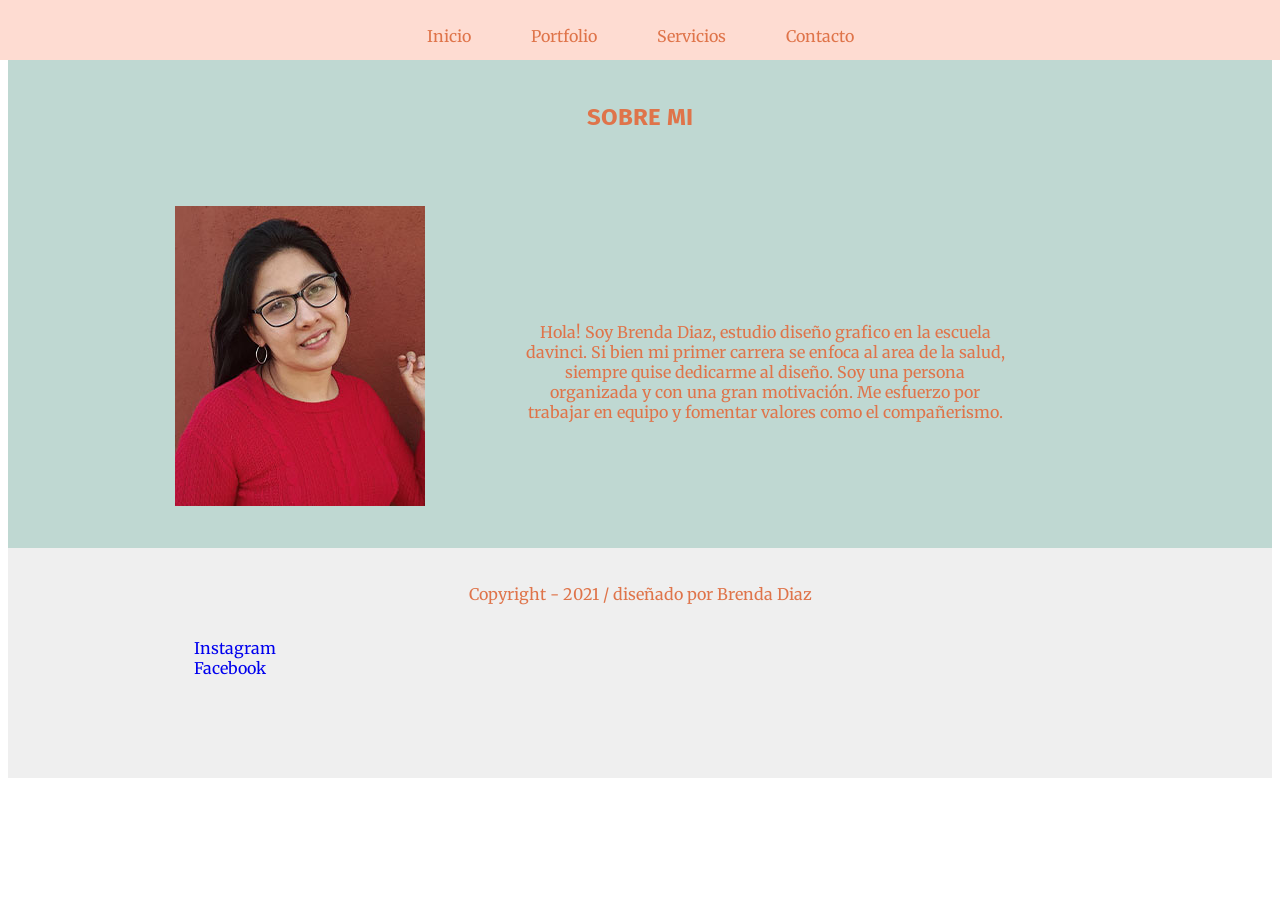
<file: DiazBrenda-FINAL/index.html>
<!DOCTYPE html>

<html lang="es">

<head>
    <meta charset="UTF-8">
    <meta http-equiv="X-UA-Compatible" content="IE=edge">
    <meta name="viewport" content="width=device-width, initial-scale=1.0">
    <title> Brenda Diaz / inicio </title>
    <link rel="stylesheet" href="https://necolas.github.io/normalize.css/8.0.1/normalize.css">

    <link rel="stylesheet" href="estilo.css">
    
    <link rel="preconnect" href="https://fonts.googleapis.com">
    <link rel="preconnect" href="https://fonts.gstatic.com" crossorigin>
    <link href="https://fonts.googleapis.com/css2?family=Fira+Sans:ital,wght@0,100;0,200;0,300;0,400;1,100;1,200;1,300&family=Merriweather:ital,wght@0,400;1,300&display=swap" rel="stylesheet">

<body>

       <nav class="navegacion">
           <ul>
               <li>
                <a href="index.html">Inicio</a>
               </li>
               <li>
                <a href="portfolio.html">Portfolio</a>
               </li>
               <li>
                <a href="servicios.html">Servicios</a>
               </li>
               <li>
                <a href="contacto.html">Contacto</a>
               </li>
           </ul>
       </nav>


<section id="sobre mi"> </section>

<section id="fotos">

 <div class="contenedor">
        
     <header>
            <h2>SOBRE MI</h2>
     </header>
        <div class="hola">
            <div class="hola"><img src="images/foto1.jpg" alt="BrendaDiaz" width="250" height="300"></div>
              <div class="content"> <p>Hola! Soy Brenda Diaz, estudio diseño grafico en la escuela davinci. Si bien mi primer carrera 
                se enfoca al area de la salud, siempre quise dedicarme al diseño. Soy una persona organizada y
                 con una gran motivación. Me esfuerzo por trabajar en equipo y fomentar valores como el compañerismo.</p>
            </div>
        </div>
        
 </div>

</section>


<footer>
  <div class="contenedor">
     <p>Copyright - 2021 / diseñado por Brenda Diaz </p>
     <ul class="redes">
         
        <li><a href="https://www.instagram.com/brendigd/?hl=es" target="new"> Instagram</a>
    
        <li><a href="https://www.facebook.com/brengd.19/" target="new"> Facebook</a></li>
     </ul>
  </div>
</footer>

</body>

</html>
</file>
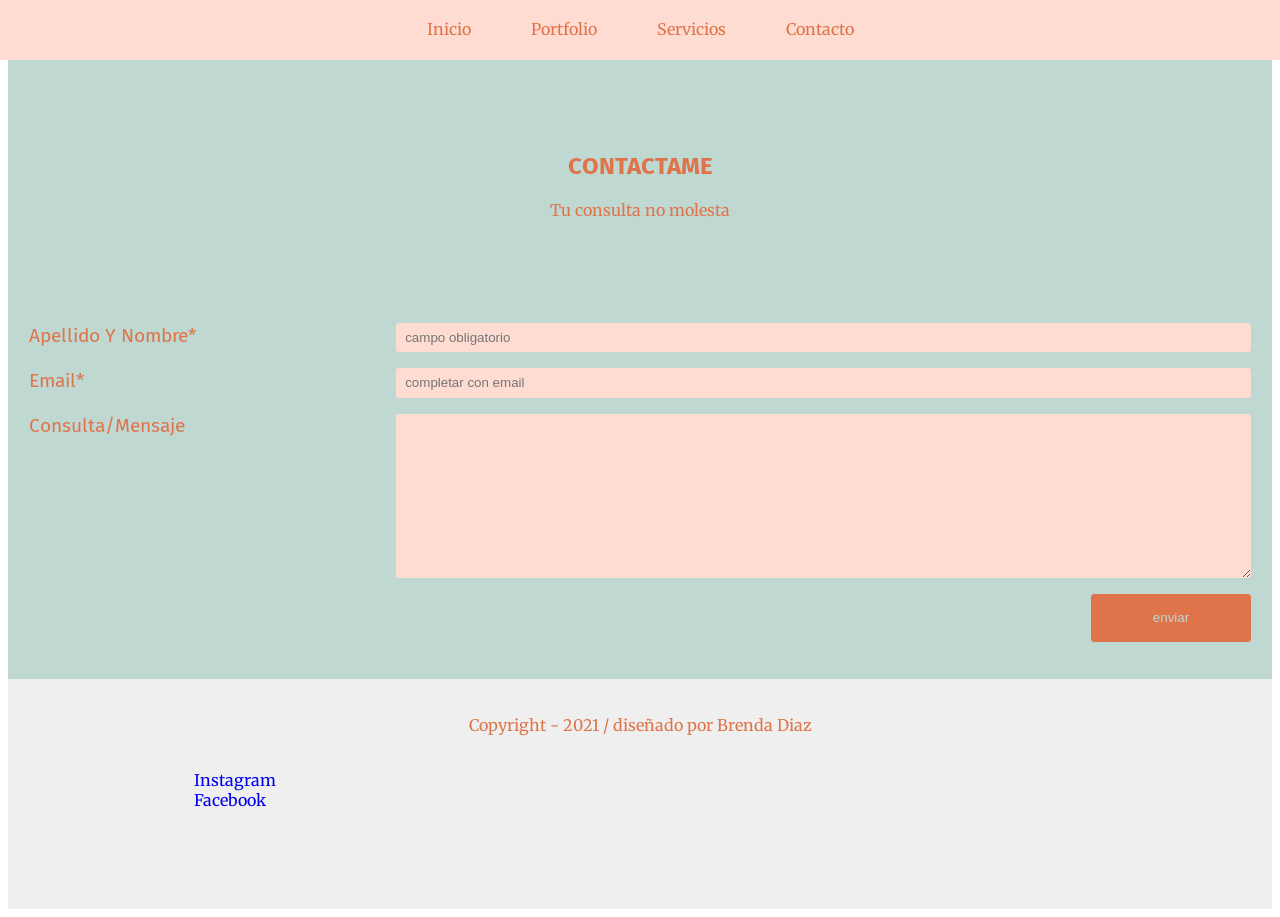
<file: DiazBrenda-FINAL/contacto.html>
<!DOCTYPE html>

<html lang="es">

<head>
    <meta charset="UTF-8">
    <meta http-equiv="X-UA-Compatible" content="IE=edge">
    <meta name="viewport" content="width=device-width, initial-scale=1.0">
    <title> Brenda Diaz / servicios </title>
    <link rel="stylesheet" href="https://necolas.github.io/normalize.css/8.0.1/normalize.css">

    <link rel="stylesheet" href="estilo.css">
    
    <link rel="preconnect" href="https://fonts.googleapis.com">
    <link rel="preconnect" href="https://fonts.gstatic.com" crossorigin>
    <link href="https://fonts.googleapis.com/css2?family=Fira+Sans:ital,wght@0,100;0,200;0,300;0,400;1,100;1,200;1,300&family=Merriweather:ital,wght@0,400;1,300&display=swap" rel="stylesheet">

<body>

    <nav class="navegacion">
        <div class="contenedor">
 
            <ul>
                <li>
                 <a href="index.html">Inicio</a>
                </li>
                <li>
                 <a href="portfolio.html">Portfolio</a>
                </li>
                <li>
                 <a href="servicios.html">Servicios</a>
                </li>
                <li>
                <a href="contacto.html">Contacto</a>
                </li>
            </ul>
         </div>
    </nav>


<section id="contactar"></section>
    <section id="formulario">
    
    <div class="contenedor"></div>

 <header>
     <h1>CONTACTAME</h1>
     <p>Tu consulta no molesta</p>
 </header>


 <form action="enviar consulta.php" method="post" enctype="multipart/form-data">
    <div class="campos">
        <label for="nombres">apellido y nombre*</label>
        <input type="text" name="nombres" id="nombres" placeholder="campo obligatorio" required>        
    </div> 

    <div class="campos">
         <label for="email">email*</label>
         <input type="email" name="email" id="email" placeholder="completar con email" required>
    </div> 

   <div class="campos">
       <label for="mensaje"> consulta/mensaje </label>
       <textarea name="mensaje" id="mensaje" cols="30" rows="10" maxlength="750" 
       placeholder="Deja tu consulta"> </textarea>
   </div> 
   <button type="submit" value= "enviar" > enviar </button> 
 </form>
 


</section>

   <footer>
<div class="contenedor">
    <p>Copyright - 2021 / diseñado por Brenda Diaz </p>
    <ul class="redes">
        <li><a href="https://www.instagram.com/brendigd/?hl=es" target="new"> Instagram</a></li>
        <li><a href="https://www.facebook.com/brengd.19/" target="new"> Facebook</a></li>
    </ul>
</div>
   </footer>

</body>

</html>
</file>
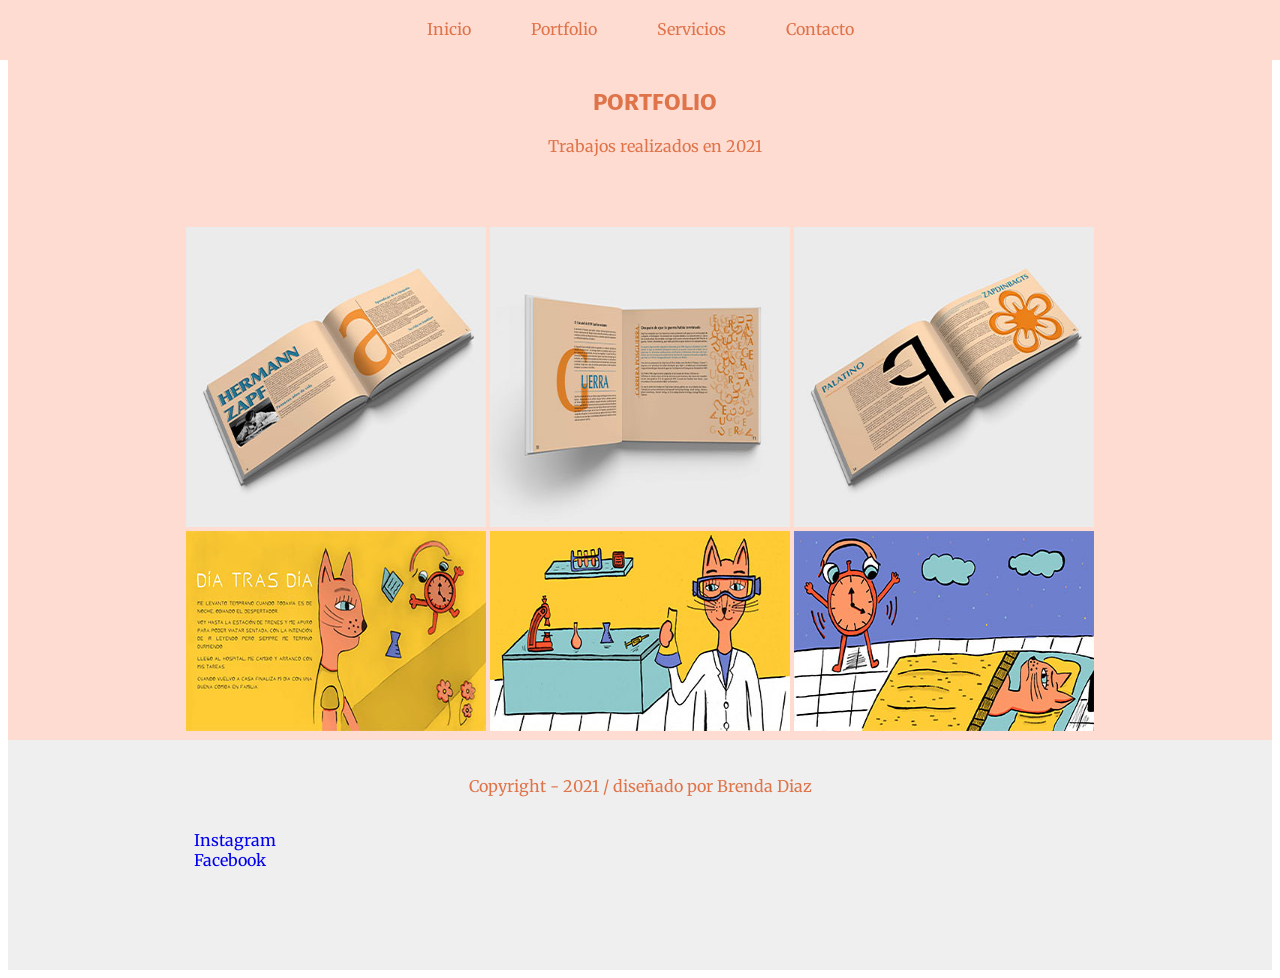
<file: DiazBrenda-FINAL/portfolio.html>
<!DOCTYPE html>

<html lang="es">

<head>
    <meta charset="UTF-8">
    <meta http-equiv="X-UA-Compatible" content="IE=edge">
    <meta name="viewport" content="width=device-width, initial-scale=1.0">
    <title> Brenda Diaz / portfolio </title>
    <link rel="stylesheet" href="https://necolas.github.io/normalize.css/8.0.1/normalize.css">

    <link rel="stylesheet" href="estilo.css">
    
    <link rel="preconnect" href="https://fonts.googleapis.com">
    <link rel="preconnect" href="https://fonts.gstatic.com" crossorigin>
    <link href="https://fonts.googleapis.com/css2?family=Fira+Sans:ital,wght@0,100;0,200;0,300;0,400;1,100;1,200;1,300&family=Merriweather:ital,wght@0,400;1,300&display=swap" rel="stylesheet">

<body>

    <nav class="navegacion">
        <div class="contenedor">
            
            <ul>
                <li>
                 <a href="index.html">Inicio</a>
                </li>
                <li>
                 <a href="portfolio.html">Portfolio</a>
                </li>
                <li>
                 <a href="servicios.html">Servicios</a>
                </li>
                <li>
                <a href="contacto.html">Contacto</a>
                </li>
            </ul>
         </div>
     </nav>


<section id="portfolio">
    <div class="contenedor">
     <article>
        <h2>PORTFOLIO</h2>
        <p>Trabajos realizados en 2021</p>
    </article>

        <div class="trabajos"></div>
    
            <a href="images/libro1.jpg" target="new"> 
                <img src="images/libro1.jpg" alt="libro1" width="300" height="300">
            </a>
            <a href="images/libro2.jpg" target="new">
                <img src="images/libro2.jpg" alt="libro2" width="300" height="300">
            </a>
            <a href="images/libro3.jpg" target="new">
                <img src="images/libro3.jpg" alt="libro3" width="300" height="300">
            </a>
            <a href="images/libro4.jpg" target="new">
            <img src="images/libro4.jpg" alt="libro4" width="300" height="200">
            </a>
            <a href="images/libro5.jpg" target="new">
            <img src="images/libro5.jpg" alt="libro5" width="300" height="200">
            </a>
            <a href="images/libro6.jpg" target="new">
                <img src="images/libro6.jpg" alt="libro6" width="300" height="200">
            </a>   
    </div>
</section>


   <footer>
<div class="contenedor">
    <p>Copyright - 2021 / diseñado por Brenda Diaz </p>
    <ul class="redes">
        <li><a href="https://www.instagram.com/brendigd/?hl=es" target="new"> Instagram</a></li>
        <li><a href="https://www.facebook.com/brengd.19/" target="new"> Facebook</a></li>
    </ul>
</div>
   </footer>

</body>

</html>
</file>
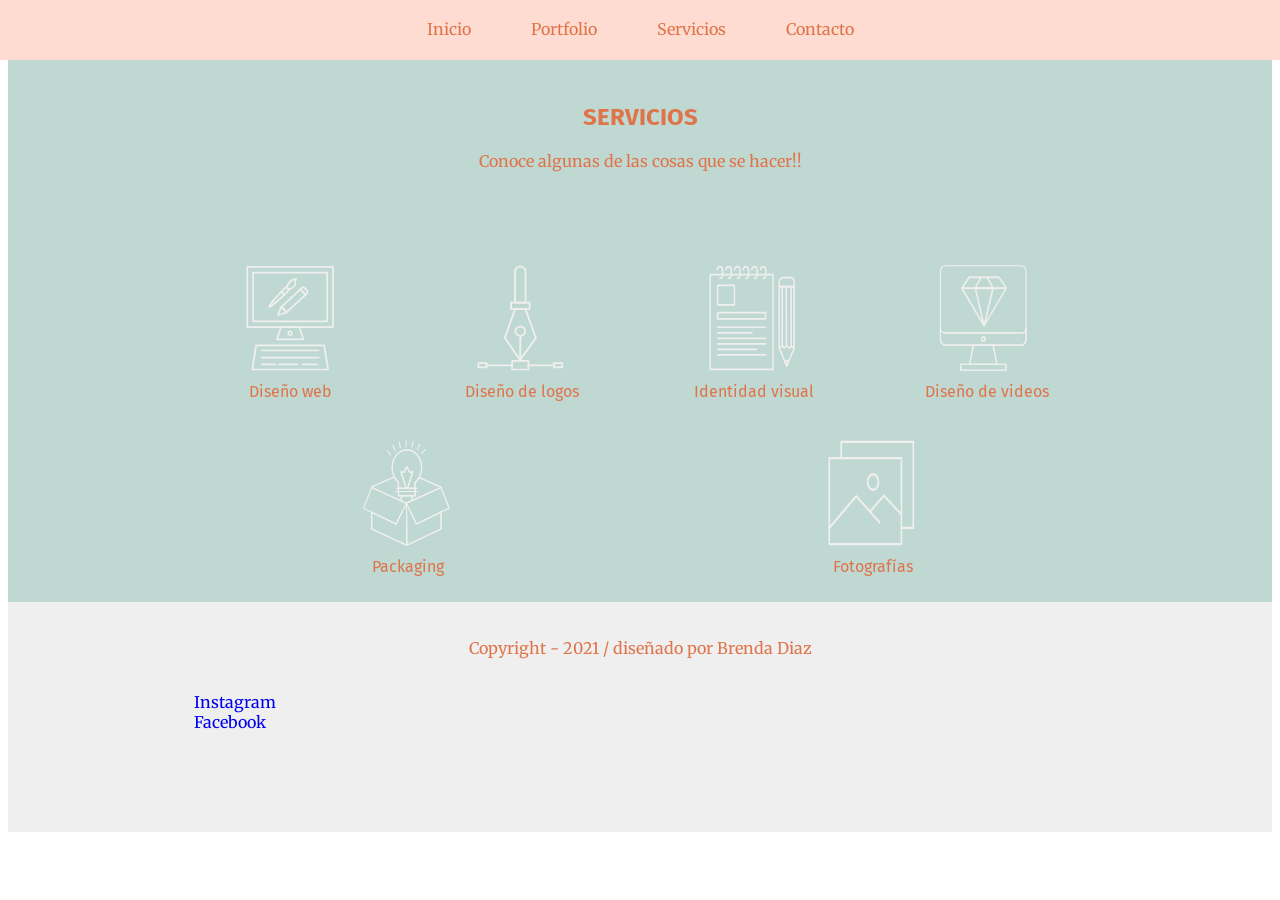
<file: DiazBrenda-FINAL/servicios.html>
<!DOCTYPE html>

<html lang="es">

<head>
    <meta charset="UTF-8">
    <meta http-equiv="X-UA-Compatible" content="IE=edge">
    <meta name="viewport" content="width=device-width, initial-scale=1.0">
    <title> Brenda Diaz / servicios </title>
    <link rel="stylesheet" href="https://necolas.github.io/normalize.css/8.0.1/normalize.css">

    <link rel="stylesheet" href="estilo.css">
    
    <link rel="preconnect" href="https://fonts.googleapis.com">
    <link rel="preconnect" href="https://fonts.gstatic.com" crossorigin>
    <link href="https://fonts.googleapis.com/css2?family=Fira+Sans:ital,wght@0,100;0,200;0,300;0,400;1,100;1,200;1,300&family=Merriweather:ital,wght@0,400;1,300&display=swap" rel="stylesheet">

<body>

 
    <nav class="navegacion">
       <div class="contenedor">

           <ul>
               <li>
                <a href="index.html">Inicio</a>
               </li>
               <li>
                <a href="portfolio.html">Portfolio</a>
               </li>
               <li>
                <a href="servicios.html">Servicios</a>
               </li>
               <li>
                <a href="contacto.html">Contacto</a>
               </li>
           </ul>
        </div>
    </nav>
    



<section id="Servicios"> </section>
<section id="fotos">
   <div class="contenedor">
        <header>
            <h2>SERVICIOS</h2>
            <p>Conoce algunas de las cosas que se hacer!!</p>
        </header>
        <div class="Servicios">
            <article>
               <figure>
                   <img src="images/web1.svg" alt="web" width="120">
                   <figcaption>Diseño web</figcaption>
               </figure> 
            </article>

            <article>
                <figure>
                    <img src="images/logos1.svg" alt="logos" width="120">
                    <figcaption>Diseño de logos</figcaption>
                </figure> 
             </article>

             <article>
                <figure>
                    <img src="images/identidad1.svg" alt="identidad" width="120">
                    <figcaption>Identidad visual</figcaption>
                </figure> 
             </article>

             <article>
                <figure>
                    <img src="images/video1.svg" alt="videos" width="120">
                    <figcaption>Diseño de videos</figcaption>
                </figure> 
             </article>

             <article>
                <figure>
                    <img src="images/packaging1.svg" alt="packaging" width="120">
                    <figcaption>Packaging</figcaption>
                </figure> 
             </article>

             <article>
                <figure>
                    <img src="images/fotografia1.svg" alt="fotografia" width="120">
                    <figcaption>Fotografías</figcaption>
                </figure> 
             </article>
     </div>
 </div>
</section>

   <footer>
<div class="contenedor">
    <p>Copyright - 2021 / diseñado por Brenda Diaz </p>
    <ul class="redes">
        <li><a href="https://www.instagram.com/brendigd/?hl=es" target="new"> Instagram</a></li>
        <li><a href="https://www.facebook.com/brengd.19/" target="new"> Facebook</a></li>
    </ul>
</div>
   </footer>

</body>

</html>
</file>
<file: DiazBrenda-FINAL/estilo.css>
*{box-sizing: border-box;}

body {
    font-family: 'Fira Sans', sans-serif;
    }

 p,ul,p {
        font-family: 'Merriweather', serif;
    }

 h1 {
     
     list-style: none;
     font-family: 'Fira Sans', sans-serif;
     text-align: center
 }

 h1 {
     font-size: 1.5em;
 }

a {
    text-decoration: none;
    outline: none;
    }

ul { 
    list-style: none;
    margin: 0;
    padding: 2%;
    }

.contenedor {
        width: 1320px;
        margin: 0 auto;
        padding: 0 15px;
 }

.navegacion {
position: fixed;
width: 100%;
padding: 0;
top: 0;
left: 0;
background: #FEDCD2;
font-size: 1rem;
height: 60px;
}
.navegacion ul {
    display: flex;
    justify-content: center;
    list-style: none;
}

.navegacion ul li {
    margin-left: 30px;
    margin-right: 30px;
}

.navegacion ul li a {
    color: #DF744A;
}
 
header {
    margin: 0 auto;
    padding: 55px;
     background-color: #BFD8D2;
     color: #DF744A} 


#sobremi {
    background-color: #efefef;
    color: #DF744A; 
}

.brand {
    text-align:center ;
}

.mi-perfil {
    margin:0 auto ;
    width:250px;
    padding: 0;
}

#sobremi h2 {
    text-align: center;
}

#sobremi article {
    width: 960px;
    margin: 0 auto;
}

#portfolio {
background-color: #FEDCD2;
color: #DF744A;
}

#portfolio {
    text-align: center;
}

#portfolio article {
    width: 960px;
    margin: 0 auto;
    padding: 55px ;
}

#trabajos {
    width: 960px;
    margin: 0 auto;
    padding: 55px ;
}

#servicios {
text-align: center;
background-color:#BFD8D2;
color: #DF744A;
}

#servicios {
    text-align: center;
}

#servicios article {
    width: 960px;
    margin: 0 auto;
    padding: 155px
}

footer {
    background-color: #efefef;
    color: #DF744A;
    padding: 20px;
    bottom: 0;
    width: 100%;
    height: 230px;
    
}

section
{background-color: #BFD8D2;
color: #DF744A;
padding: 5px;}

#info
{display: flex;
flex-direction: row;
justify-content: space-around;}

#info article {
    width: 220px;
    padding: 40px;
    }

#fotos {
background-color: #BFD8D2;
padding: 10px 0;
}

#fotos h2 , p {
    text-align: center;
}

.Servicios {
    display: flex;
    flex-direction: row;
    flex-wrap: wrap;
    justify-content: space-around;
    align-items: center;

}

figcaption {
    text-align: center;   
}

#sobremi {
    background-color: #BFD8D2;
    padding: 10px 0;
    }
    
#sobremi h2 , p {
        text-align: center;}

.sobremi {
    display: flex;
    flex-direction: row;
    flex-wrap: wrap;
    justify-content: space-between;
    align-items: center;
}

.hola {
    display: flex;
    align-items: flex-start;
}

.hola .content {
    flex: 1;
    padding: 100px;
    
}

#contactar {
    background-color: #BFD8D2;
    color: #DF744A;
    padding: 2rem;
}

form {
    padding: 1rem;
}

label {
    display: block;
    margin: 1.25rem o .5rem 0;
    font-size: 1.2rem;
    text-transform: capitalize;
    font-family:  'Fira Sans', sans-serif;
}

input [type=text] {
    border-style: none;
}

#nombres, #email, textarea {
    display: block;
    width: 100%;
    padding: .45rem .6rem;
    background-color: #fedcd2;
    border-radius: .2rem;
    color: #DF744A;
    outline: none;
    border-style: none;
    transition: .2s ease-in;
}

#nombres:focus, #email:focus, textarea:focus {
    color: #DF744A;
    background-color: #efefef ;
    transition: .3s ease-out;
}

button {
    background-color: #DF744A;
    width: 10rem;
    height: 3rem;
    border: none;
    border-radius: .2rem;
    margin: 1rem 0;
    color: #BFD8D2 ;
}

button:hover{
    color: #DF744A;
    background-color: #efefef;
}

@media (min-width:992px) {
    .contenedor{
    width: 960px ;}
}

.campos {
    display: flex;
    flex-direction: row;
    justify-content: space-between;
    margin: 1rem 0;
    align-items: baseline;
}

#nombres, #email, textarea{
    width: 70%;
}

button{
    margin-left: auto;
    display: block;
}
</file>
